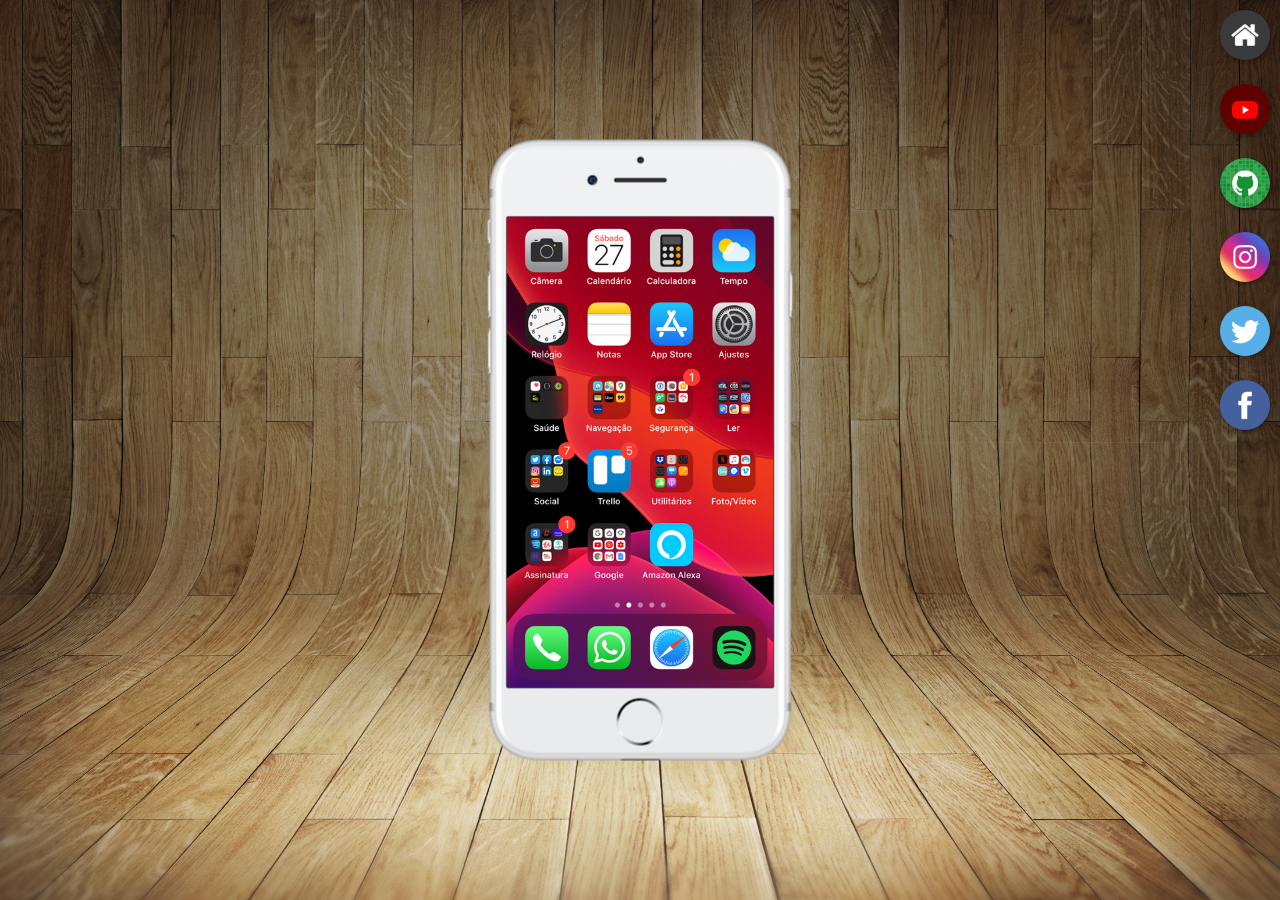
<file: Desafios-HTML-e-CSS/Desafio do Celular Social/index.html>
<!DOCTYPE html>
<html lang="pt-br">
<head>
    <meta charset="UTF-8">
    <meta name="viewport" content="width=device-width, initial-scale=1.0">
    <link rel="shortcut icon" href="imagens/favicon.ico" type="image/x-icon">
    <link rel="stylesheet" href="estilos/style.css">
    <title>Desafio Social</title>
</head>
<body>
    <main id="container-principal">
        <section id="container-celular">
            <iframe src="sociais/home.html" name="tela" id="tela" frameborder="0">
                <p>Seu navegador não é compatível com isto.</p>
            </iframe>
        </section>
        <section id="container-sociais">
            <a href="sociais/home.html" target="tela"><img src="imagens/logo-home.jpg" alt="Home"></a><br>
            <a href="#" target="tela"><img src="imagens/logo-youtube.jpg" alt="Youtube"></a><br>
            <a href="#" target="tela"><img src="imagens/logo-github.jpg" alt="GitHub"></a><br>
            <a href="#" target="tela"><img src="imagens/logo-instagram.jpg" alt="Instagram"></a><br>
            <a href="#" target="tela"><img src="imagens/logo-twitter.jpg" alt="Twitter"></a><br>
            <a href="#" target="tela"><img src="imagens/logo-facebook.jpg" alt="Facebook"></a><br>
        </section>
    </main>
</body>
</html>
</file>
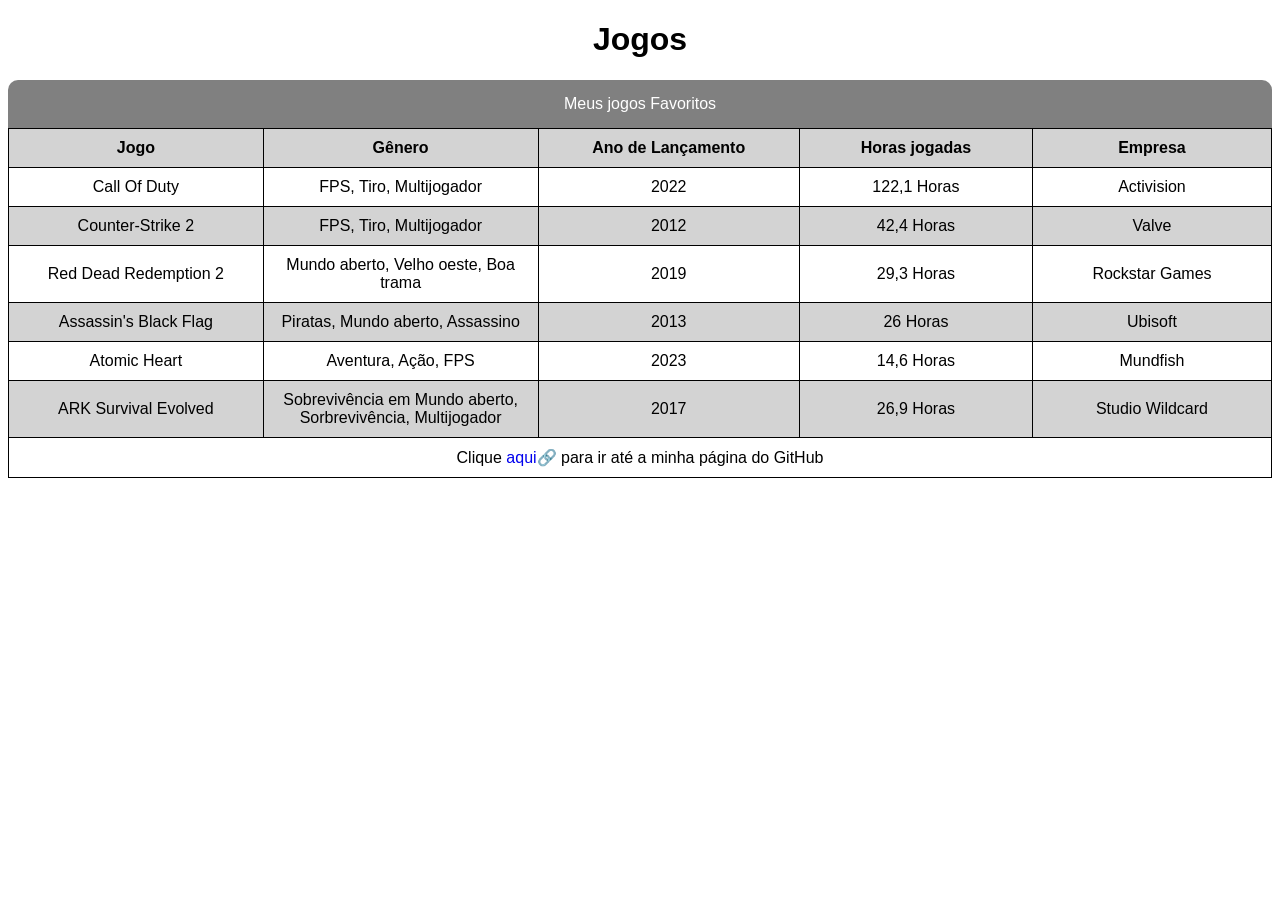
<file: Desafios-HTML-e-CSS/Desafio-da-Tabela-Topzeira/index.html>
<!DOCTYPE html>
<html lang="pt-br">
<head>
    <meta charset="UTF-8">
    <meta name="viewport" content="width=device-width, initial-scale=1.0">
    <link rel="shortcut icon" href="imagens/favicon.ico" type="image/x-icon">
    <title>Tabela Topzeira</title>
    <link rel="stylesheet" href="style.css">
</head>
<body>
    <header>
        <h1>Jogos</h1>
    </header>

    <section>
        <table>
            <caption>Meus jogos Favoritos</caption>
            <thead>
                <tr>
                    <th>Jogo</th>
                    <th>Gênero</th>
                    <th>Ano de Lançamento</th>
                    <th>Horas jogadas</th>
                    <th>Empresa</th>
                </tr>
            </thead>
            <tbody>
                <tr>
                    <td>Call Of Duty</td>
                    <td>FPS, Tiro, Multijogador</td>
                    <td>2022</td>
                    <td>122,1 Horas</td>
                    <td>Activision</td>
                </tr>
                <tr>
                    <td>Counter-Strike 2</td>
                    <td>FPS, Tiro, Multijogador</td>
                    <td>2012</td>
                    <td>42,4 Horas</td>
                    <td>Valve</td>
                </tr>
                <tr>
                    <td>Red Dead Redemption 2</td>
                    <td>Mundo aberto, Velho oeste, Boa trama</td>
                    <td>2019</td>
                    <td>29,3 Horas</td>
                    <td>Rockstar Games</td>
                </tr>
                <tr>
                    <td>Assassin's Black Flag</td>
                    <td>Piratas, Mundo aberto, Assassino</td>
                    <td>2013</td>
                    <td>26 Horas</td>
                    <td>Ubisoft</td>
                </tr>
                <tr>
                    <td>Atomic Heart</td>
                    <td>Aventura, Ação, FPS</td>
                    <td>2023</td>
                    <td>14,6 Horas</td>
                    <td>Mundfish</td>
                </tr>
                <tr>
                    <td>ARK Survival Evolved</td>
                    <td>Sobrevivência em Mundo aberto, Sorbrevivência, Multijogador</td>
                    <td>2017</td>
                    <td>26,9 Horas</td>
                    <td>Studio Wildcard</td>
                </tr>
            </tbody>
            <tfoot>
                <tr>
                    <td id="solito" colspan="5">Clique <a href="https://github.com/Thiggoz/DesafiosPessoais" target="_blank">aqui</a> para ir até a minha página do GitHub</td>
                </tr>
            </tfoot>
        </table>
    </section>
</body>
</html>
</file>
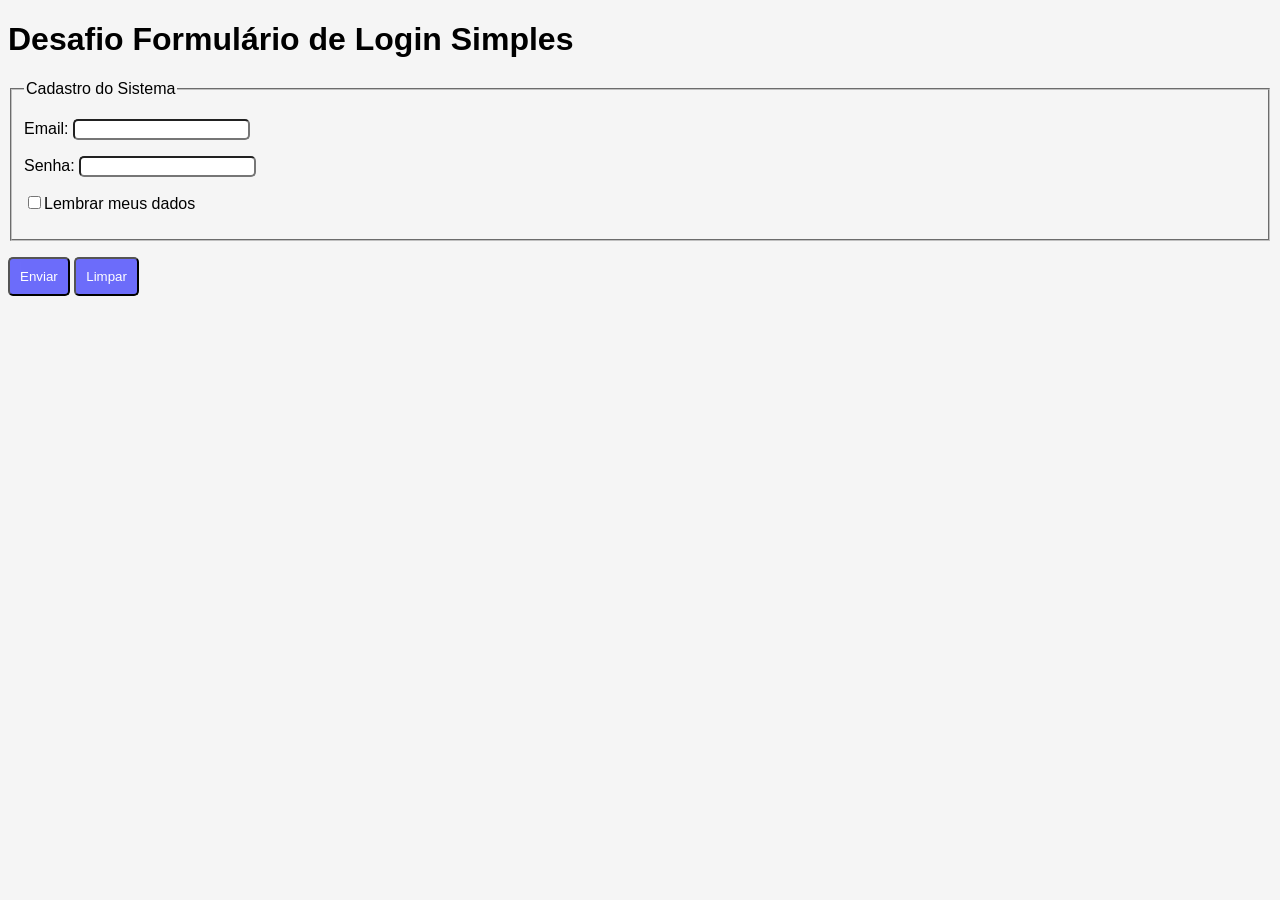
<file: Desafios-HTML-e-CSS/Desafio001-Formularios/index.html>
<!DOCTYPE html>
<html lang="pt-br">
<head>
    <meta charset="UTF-8">
    <meta name="viewport" content="width=device-width, initial-scale=1.0">
    <link rel="shortcut icon" href="imagens/favicon.ico" type="image/x-icon">
    <title>Desafio Formulário de Login Simples</title>
    <style>
        body {
            font-family: Arial, Helvetica, sans-serif;
            background-color: whitesmoke;
        }

        input {
            border-radius: 5px;
        }

        input:focus {
            background-color: lightyellow;
            border: 2px solid black;
        }

        input.botao {
            background-color: rgba(0, 0, 255, 0.555);
            color: white;
            padding: 10px;
        }

        input.botao:hover {
            background-color: blue;
        }

        input.botao:focus {
            outline: 2px solid black;
        }
    </style>
</head>
<body>
    <h1>Desafio Formulário de Login Simples</h1>
    <form onsubmit="mostrarMensagem(event)" method="post" autocomplete="on">
        <fieldset>
            <legend>Cadastro do Sistema</legend>
            <p>
                <label for="iemail">Email: </label>
                <input type="email" name="email" id="iemail" required autocomplete="email">
            </p>
            <p>
                <label for="isen">Senha: </label>
                <input type="password" name="sen" id="isen" required minlength="8" maxlength="20">
            </p>
            <p>
                <input type="checkbox" name="lemb" id="ilemb"><label for="ilemb">Lembrar meus dados</label>
            </p>
        </fieldset>
        <p>
            <input class="botao" type="submit" value="Enviar">
            <input class="botao" type="reset" value="Limpar">
        </p>
    </form>

    <script src="cadastro.js"></script>
</body>
</html>
</file>
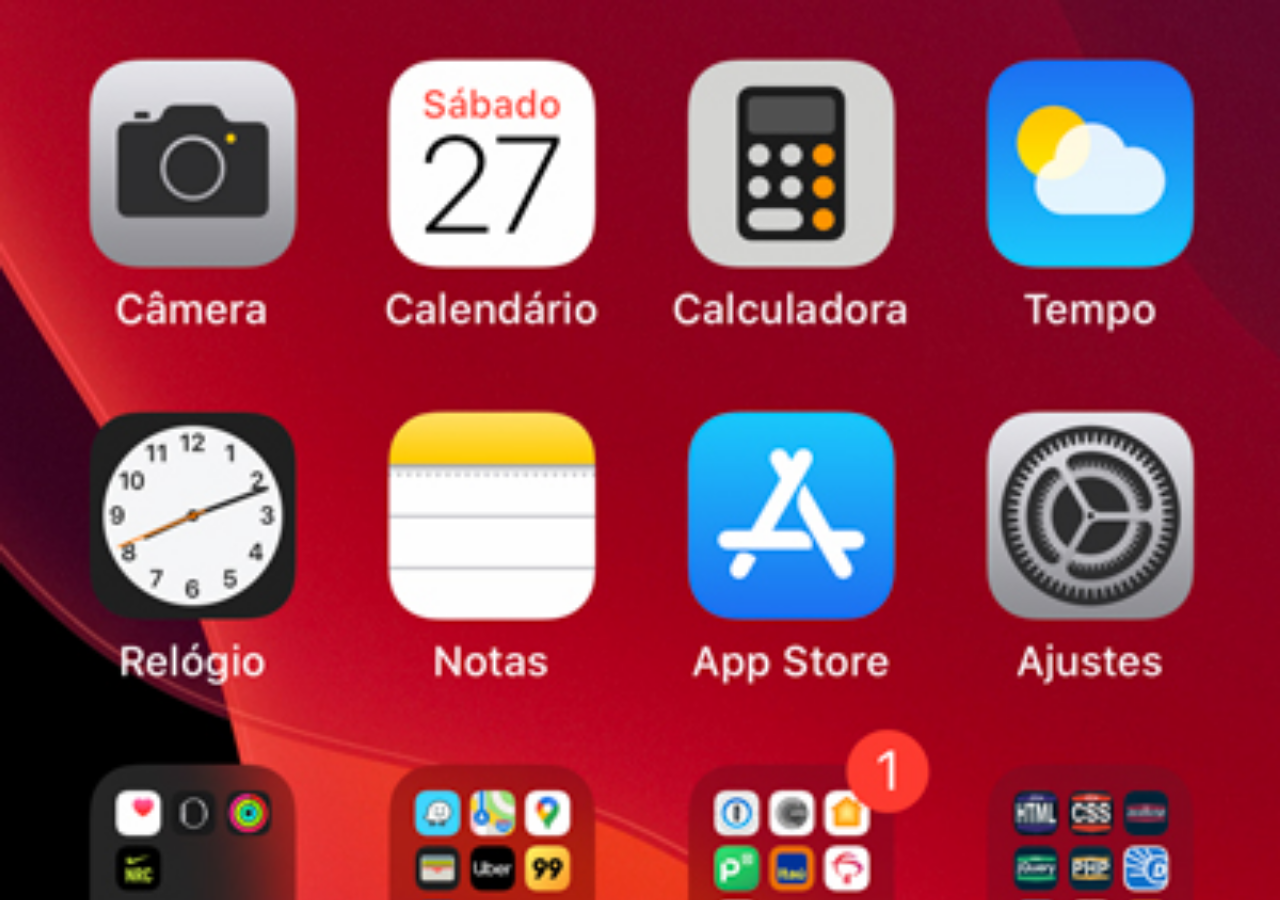
<file: Desafios-HTML-e-CSS/Desafio do Celular Social/sociais/home.html>
<!DOCTYPE html>
<html lang="pt-br">
<head>
    <meta charset="UTF-8">
    <meta name="viewport" content="width=device-width, initial-scale=1.0">
    <title>Tela Inicial</title>
    <style>
        * {
            margin: 0px;
            padding: 0px;
        }

        body {
            height: 100vh;
            width: 100vw;
            background: url(../imagens/tela-home.jpg) no-repeat;
            background-size: cover;
        }
    </style>
</head>
<body>
</body>
</html>
</file>
<file: Desafios-HTML-e-CSS/Desafio do Celular Social/estilos/style.css>
@charset "UTF-8";

* {
    margin: 0px;
    padding: 0px;
    font-family: Arial, Helvetica, sans-serif;
}

html, body {
    height: 100vh;
    width: 100vw;
    background-color: black;
}

body {
    background: url(../imagens/fundo-madeira.jpg) no-repeat top center;
    background-size: cover;
    background-attachment: fixed;
}

main#container-principal {
    position: relative;
    height: 100vh;
}

#container-celular {
    position: absolute;
    top: 50%;
    left: 50%;
    transform: translate(-50%, -50%);

    height: 627px;
    width: 311px;
    background: url(../imagens/frame-iphone.png) no-repeat;
}

iframe#tela {
    position: relative;
    top: 80px;
    left: 22px;
    width: 267px;
    height: 471px;
}

#container-sociais {
    text-align: right;
}

#container-sociais > a > img {
    height: 50px;
    margin: 10px;
    border-radius: 50%;
    box-shadow: 1px 2px 5px rgba(0, 0, 0, 0.400);
    box-sizing: border-box;
}

#container-sociais > a > img:hover {
    border: 2px solid rgba(255, 255, 255, 0.600);
    transform: translate(-3px, -3px);
    box-shadow: 5px 5px 10px rgba(0, 0, 0, 0.400);
    transition: transform 0.4s;
}
</file>
<file: Desafios-HTML-e-CSS/Desafio-da-Tabela-Topzeira/style.css>
@charset "UTF-8";

body {
    font-family: Arial, Helvetica, sans-serif;
}

h1 {
    text-align: center;
}

table {
    border-collapse: collapse;
}

caption {
    padding: 15px;
    background-color: gray;
    border-radius: 10px 10px 0px 0px;
    color: white;
}

thead th {
    padding: 10px;
    background-color: lightgray;
}

tbody tr:nth-child(2n) {
    background-color: lightgray;
}

th, td {
    border: 1px solid black;
    padding: 10px;
    text-align: center;
    width: 1000px;
}

th:hover, td:hover {
    background-color: darkgray;
    transition-duration: 0.4s;
}

tfoot tr a {
    text-decoration: none;
}

tfoot tr a:hover {
    text-decoration: underline;
}

tfoot tr a:after {
    content: '\1F517';
}

td#solito:hover {
    background-color: white;
}
</file>
